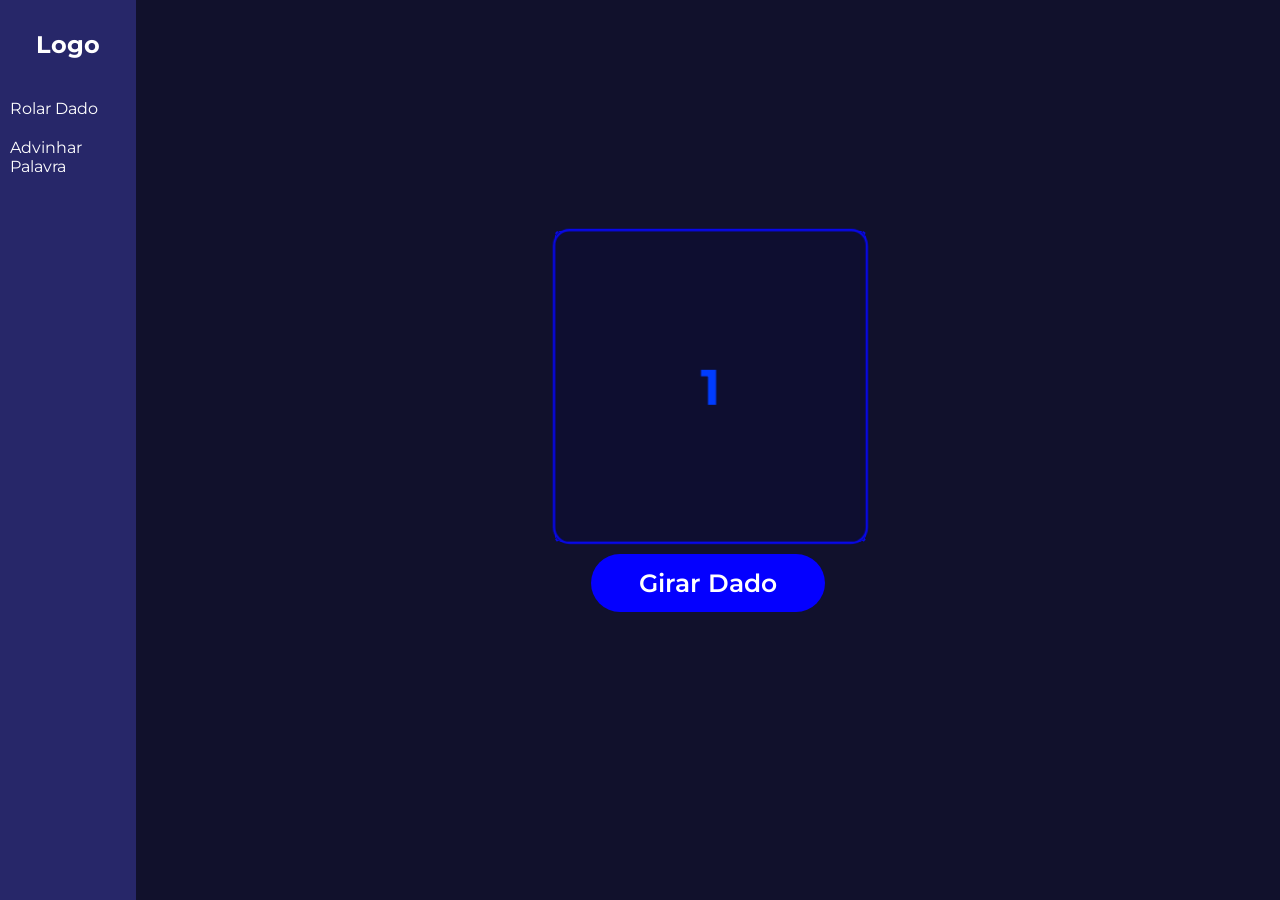
<file: index.html>
<!doctype html>
<html lang="en">
  <head>
    <meta charset="UTF-8" />
    <meta name="viewport" content="width=device-width, initial-scale=1.0" />
    <title>Role o Dado!</title>

    <!-- Google Fonts -->
    <link rel="preconnect" href="https://fonts.googleapis.com" />
    <link rel="preconnect" href="https://fonts.gstatic.com" crossorigin />
    <link
      href="https://fonts.googleapis.com/css2?family=Montserrat:ital,wght@0,100..900;1,100..900&display=swap"
      rel="stylesheet"
    />

    <!-- Style -->
    <link rel="stylesheet" href="style.css" />
  </head>
  <body>
    
    <nav class="col">
      <h1>Logo</h1>
      <div class="row jogos">
        <div>
          <a href="index.html">Rolar Dado</a>
          <a href="palavra/palavra.html">Advinhar Palavra</a>
        </div>
      </div>
    </nav>
    <main>
      <div class="frameDado">
        <div class="containerDado">
          <div class="dado" id="dice">
            <div class="face um">1</div>
            <div class="face dois">2</div>
            <div class="face tres">3</div>
            <div class="face quatro">4</div>
            <div class="face cinco">5</div>
            <div class="face seis">6</div>
          </div>
        </div>
        <button class="btn" id="btn">Girar Dado</button>
        <div class="resultado" id="resultado"></div>
      </div>
    </main>


    <script src="script.js"></script>
  </body>
</html>
</file>
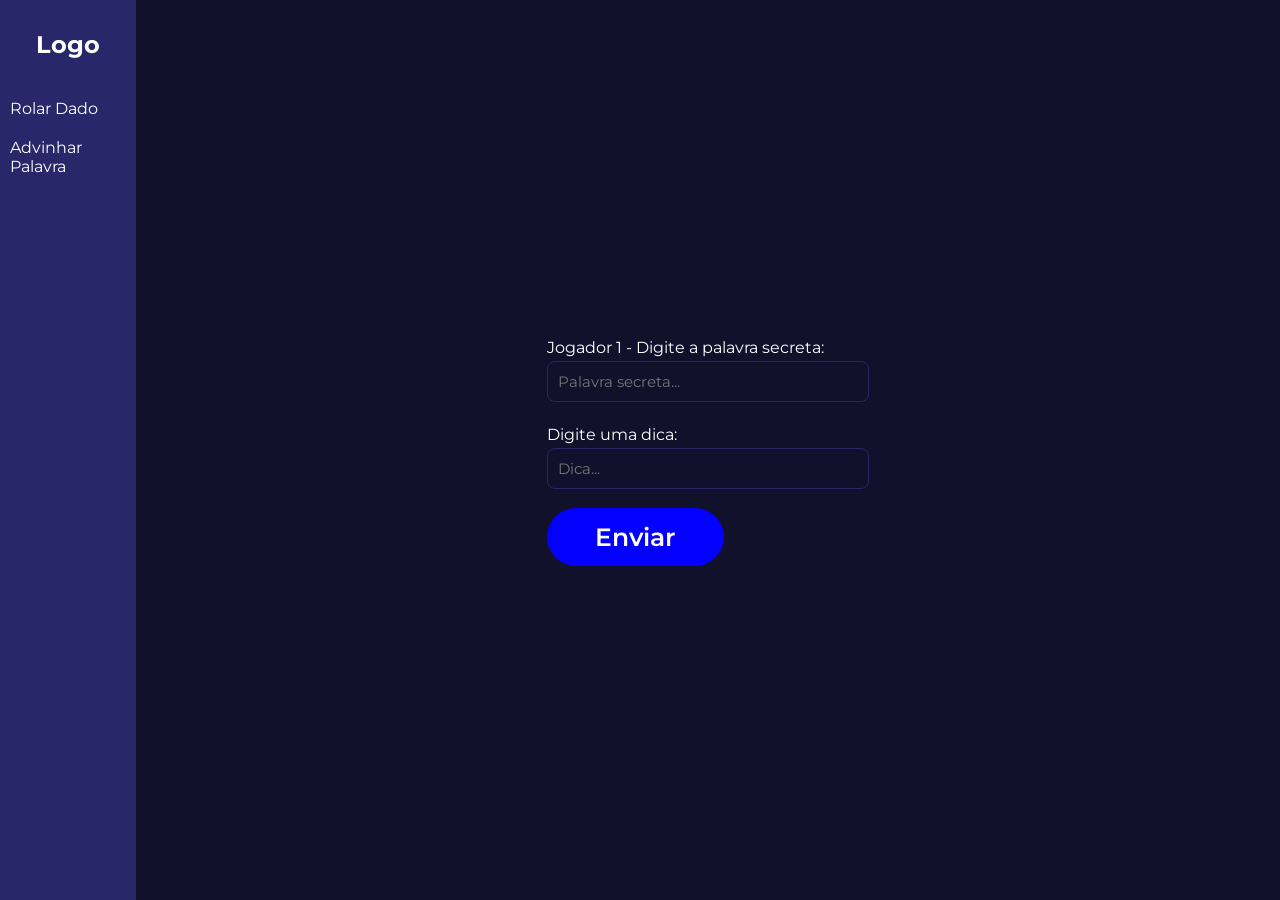
<file: palavra/palavra.html>
<!doctype html>
<html lang="pt-BR">
<head>
  <meta charset="UTF-8" />
  <meta name="viewport" content="width=device-width, initial-scale=1.0" />
  <title>Advinhar Palavra</title>

  <link rel="preconnect" href="https://fonts.googleapis.com" />
  <link rel="preconnect" href="https://fonts.gstatic.com" crossorigin />
  <link href="https://fonts.googleapis.com/css2?family=Montserrat:wght@400;700&display=swap" rel="stylesheet" />

  <link rel="stylesheet" href="../style.css">


</head>
<body>

  <nav class="col">
    <h1>Logo</h1>
    <div class="row jogos">
        <div>
            <a href="../index.html">Rolar Dado</a>
            <a href="advinhar.html">Advinhar Palavra</a>
        </div>
    </div>
  </nav>

  <main>

    <div id="telaP1">
      <p>Jogador 1 - Digite a palavra secreta:</p>
      <input type="password" id="inputPalavra" placeholder="Palavra secreta..." /><br/><br/>
      <p>Digite uma dica:</p>
      <input type="text" id="inputDica" placeholder="Dica..." /><br/><br/>
      <button class="btn" onclick="enviar()">Enviar</button>
    </div>

    <div id="telaP2" style="display:none; text-align:center;">
      <p id="dica"></p>
      <p id="tracos"></p>
      <p id="tentativas"></p>
      <p id="letras">Letras tentadas: -</p>
      <p id="mensagem"></p>
      <button id="btnChutar" class="btn" onclick="chutar()">Chutar letra</button>
      <button id="btnReiniciar" class="btn" style="display:none;" onclick="reiniciar()">Jogar novamente</button>
    </div>

  </main>
  <script src="palavra.js"></script>
</body>
</html>
</file>
<file: style.css>
* {
  font-family: "Montserrat", sans-serif;
}

html,
body {
  width: 100%;
  height: 100%;
  margin: 0px;
  padding: 0px;
}

a {
  text-decoration: none;
}

body {
  display: flex;
  flex-direction: row;
  background-color: #11112c;
}

nav {
  background-color: #272769;
  width: max-content;
  align-items: center;
}

nav h1 {
  color: white;
  padding: 10px 10px;
}

main {
  display: flex;
  flex-direction: column;
  justify-content: center;
  align-items: center;
  width: 100%;
}

.row {
  display: flex;
  flex-direction: row;
}

.col {
  display: flex;
  flex-direction: column;
}

.jogos {
  display: flex;
  flex-direction: row;
  width: 100%;
  color: white;
}

.jogos div {
  display: flex;
  flex-direction: column;
  gap: 20px;
  color: white;
  padding: 10px;
}

.jogos a {
  color: white;
}

/* ===== DADO ===== */

.frameDado {
  display: flex;
  flex-direction: column;
  align-items: center;
  padding: 2rem 0 1.5rem;
  min-height: 400px;
}

.containerDado {
  perspective: 800px;
  width: 260px;
  height: 260px;
  margin-bottom: 2.5rem;
}

.dado {
  width: 260px;
  height: 260px;
  position: relative;
  transform-style: preserve-3d;
  transition: transform 1.2s ease-in-out;
}

.face {
  position: absolute;
  width: 260px;
  height: 260px;
  background: #0e0e30;
  border: 2px solid #0808e9;
  font-size: 42px;
  display: flex;
  justify-content: center;
  align-items: center;
  border-radius: 14px;
  color: #003cff;
  font-weight: bold;
}

.um {
  transform: rotateY(0deg) translateZ(130px);
} /* frente   */
.dois {
  transform: rotateY(-90deg) translateZ(130px);
} /* direita  */
.tres {
  transform: rotateY(180deg) translateZ(130px);
} /* tras     */
.quatro {
  transform: rotateY(90deg) translateZ(130px);
} /* esquerda */
.cinco {
  transform: rotateX(90deg) translateZ(130px);
} /* baixo    */
.seis {
  transform: rotateX(-90deg) translateZ(130px);
} /* topo     */

.btn {
  background: #0400ff;
  color: #fff;
  border: none;
  border-radius: 40px;
  padding: 14px 48px;
  font-size: 25px;
  font-weight: 600;
  cursor: pointer;
  transition:
    transform 0.12s,
    background 0.15s;
}

.btn:hover {
  background: #0400ff;
  transform: scale(1.04);
}
.btn:active {
  transform: scale(0.97);
}
.btn:disabled {
  opacity: 0.6;
  cursor: default;
  transform: none;
}

.resultado {
  margin-top: 1.2rem;
  font-size: 15px;
  color: white;
  min-height: 22px;
}

/* ===== ADVINHAR PALAVRA ===== */

input {
  padding: 10px;
  border-radius: 8px;
  border: 1.5px solid #272769;
  background: #11112c;
  color: white;
  font-size: 15px;
  width: 300px;
}

p {
  color: white;
  font-size: 16px;
  margin: 4px 0;
}

#tracos {
  color: #575757;
  font-size: 28px;
  font-weight: 700;
  letter-spacing: 10px;
}

.vitoria {
  color: #00c97a;
  font-weight: 700;
}
.derrota {
  color: #e24b4a;
  font-weight: 700;
}
</file>
